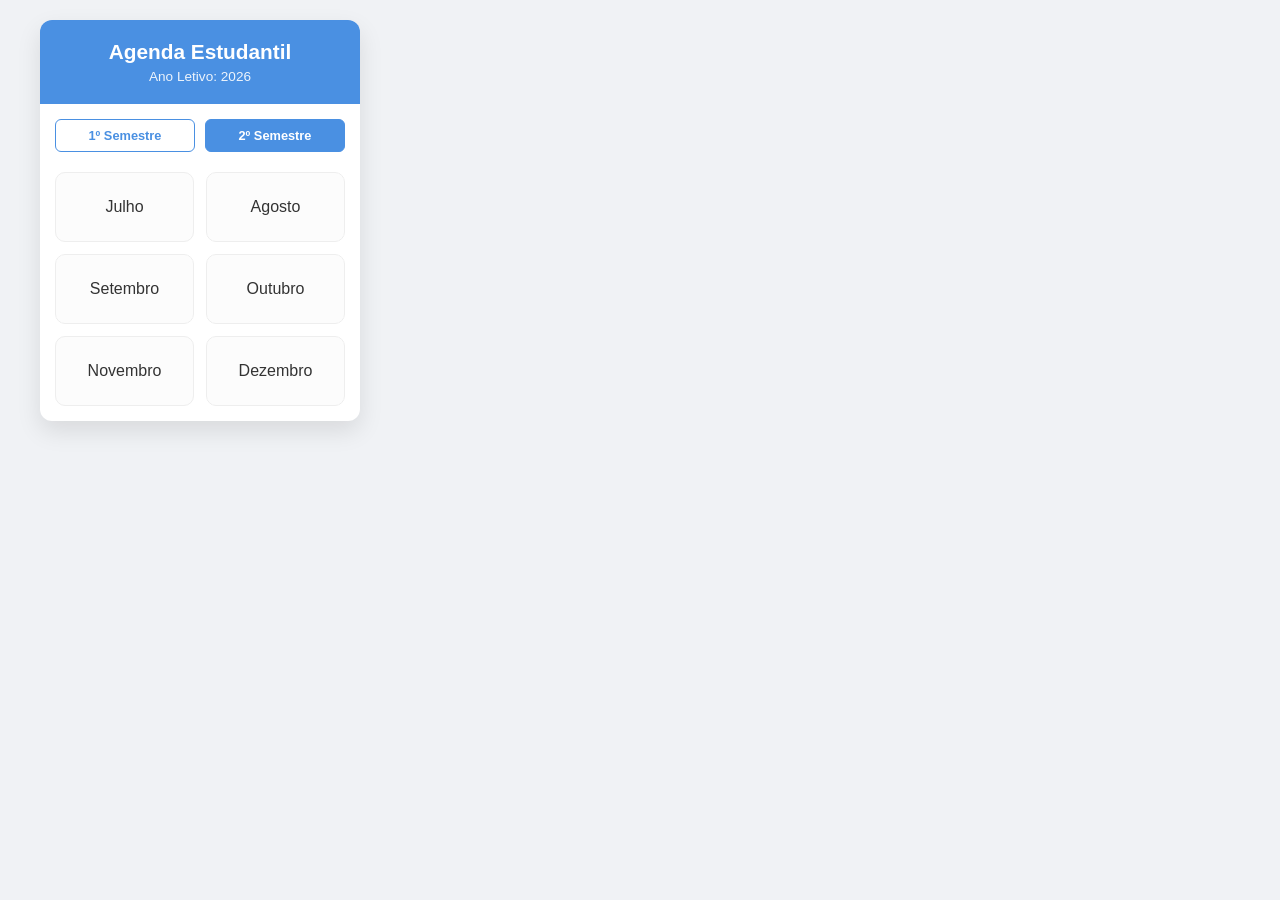
<file: index.html>
<!-- index.html -->
<!DOCTYPE html>
<html lang="pt-BR">
<head>
    <meta charset="UTF-8">
    <meta name="viewport" content="width=device-width, initial-scale=1.0">
    <title>Agenda Estudantil</title>
    
    <link rel="stylesheet" href="css/style.css">
</head>
<body>

    <div class="container">
        
        <header>
            <h1>Agenda Estudantil</h1>
            <span id="ano-atual"></span>
        </header>

        <main>
            <div class="selecao-semestre">
                <button id="btn-1sem" class="btn-semestre ativo">1º Semestre</button>
                <button id="btn-2sem" class="btn-semestre">2º Semestre</button>
            </div>

            <ul class="grid-meses" id="container-meses">
                </ul>
        </main>
    </div>

    <script src="js/main.js"></script>
</body>
</html>
</file>
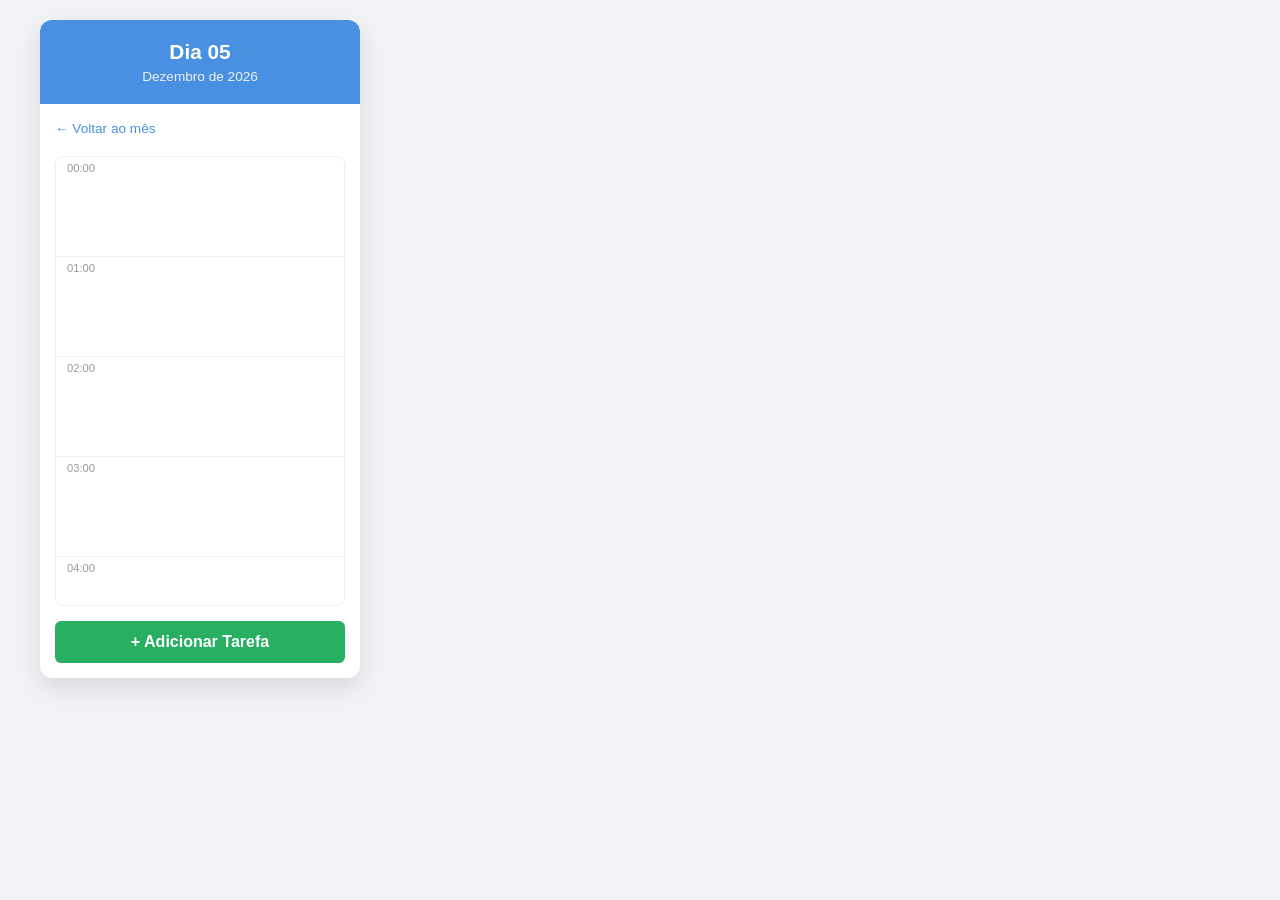
<file: diario.html>
<!-- diario.html -->
<!DOCTYPE html>
<html lang="pt-BR">
<head>
    <meta charset="UTF-8">
    <meta name="viewport" content="width=device-width, initial-scale=1.0">
    <title>Agenda Estudantil - Diário</title>
    
    <link rel="stylesheet" href="css/style.css">
</head>
<body>

    <div class="container">
        
        <header>
            <h1 id="titulo-dia">Dia --</h1>
            <span id="ano-atual">Carregando...</span>
        </header>

        <main>
            <a href="mensal.html" id="btn-voltar-mes" class="btn-voltar">← Voltar ao mês</a>
            
            <div class="timeline" id="container-horas">
                </div>

            <a href="formulario.html" id="link-adicionar" class="btn-adicionar">+ Adicionar Tarefa</a>
        </main>
    </div>

    <script src="js/main.js"></script>
</body>
</html>
</file>
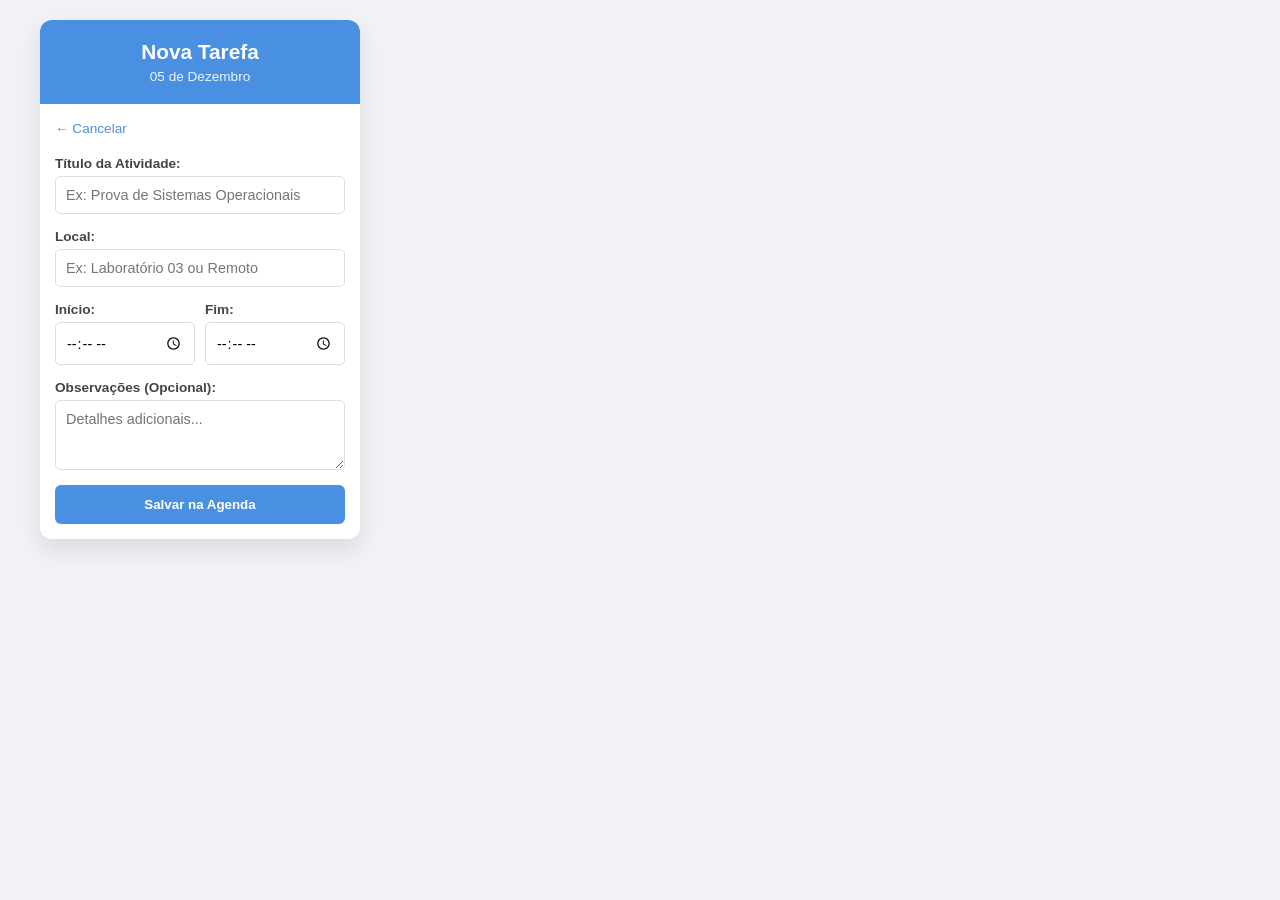
<file: formulario.html>
<!-- formulario.html -->
<!DOCTYPE html>
<html lang="pt-BR">
<head>
    <meta charset="UTF-8">
    <meta name="viewport" content="width=device-width, initial-scale=1.0">
    <title>Agenda Estudantil - Nova Tarefa</title>
    
    <link rel="stylesheet" href="css/style.css">
</head>
<body>
    <div class="container">
        
        <header>
            <h1 id="titulo-form">Nova Tarefa</h1>
            <span id="ano-atual">Carregando...</span>
        </header>

        <main>
            <a href="#" id="btn-cancelar" class="btn-voltar">← Cancelar</a>
            
            <form id="form-tarefa">
                
                <div class="form-grupo">
                    <label for="titulo">Título da Atividade:</label>
                    <input type="text" id="titulo" placeholder="Ex: Prova de Sistemas Operacionais" required>
                </div>

                <div class="form-grupo">
                    <label for="local">Local:</label>
                    <input type="text" id="local" placeholder="Ex: Laboratório 03 ou Remoto">
                </div>

                <div style="display: flex; gap: 10px;">
                    <div class="form-grupo" style="flex: 1;">
                        <label for="hora-inicio">Início:</label>
                        <input type="time" id="hora-inicio" required>
                    </div>
                    <div class="form-grupo" style="flex: 1;">
                        <label for="hora-fim">Fim:</label>
                        <input type="time" id="hora-fim" required>
                    </div>
                </div>

                <div class="form-grupo">
                    <label for="observacoes">Observações (Opcional):</label>
                    <textarea id="observacoes" rows="3" placeholder="Detalhes adicionais..."></textarea>
                </div>

                <button type="submit" class="btn-salvar">Salvar na Agenda</button>
                <button type="button" id="btn-excluir" class="btn-excluir">Excluir Atividade</button>
            </form>
        </main>
    </div>

    <script src="js/main.js"></script>
</body>
</html>
</file>
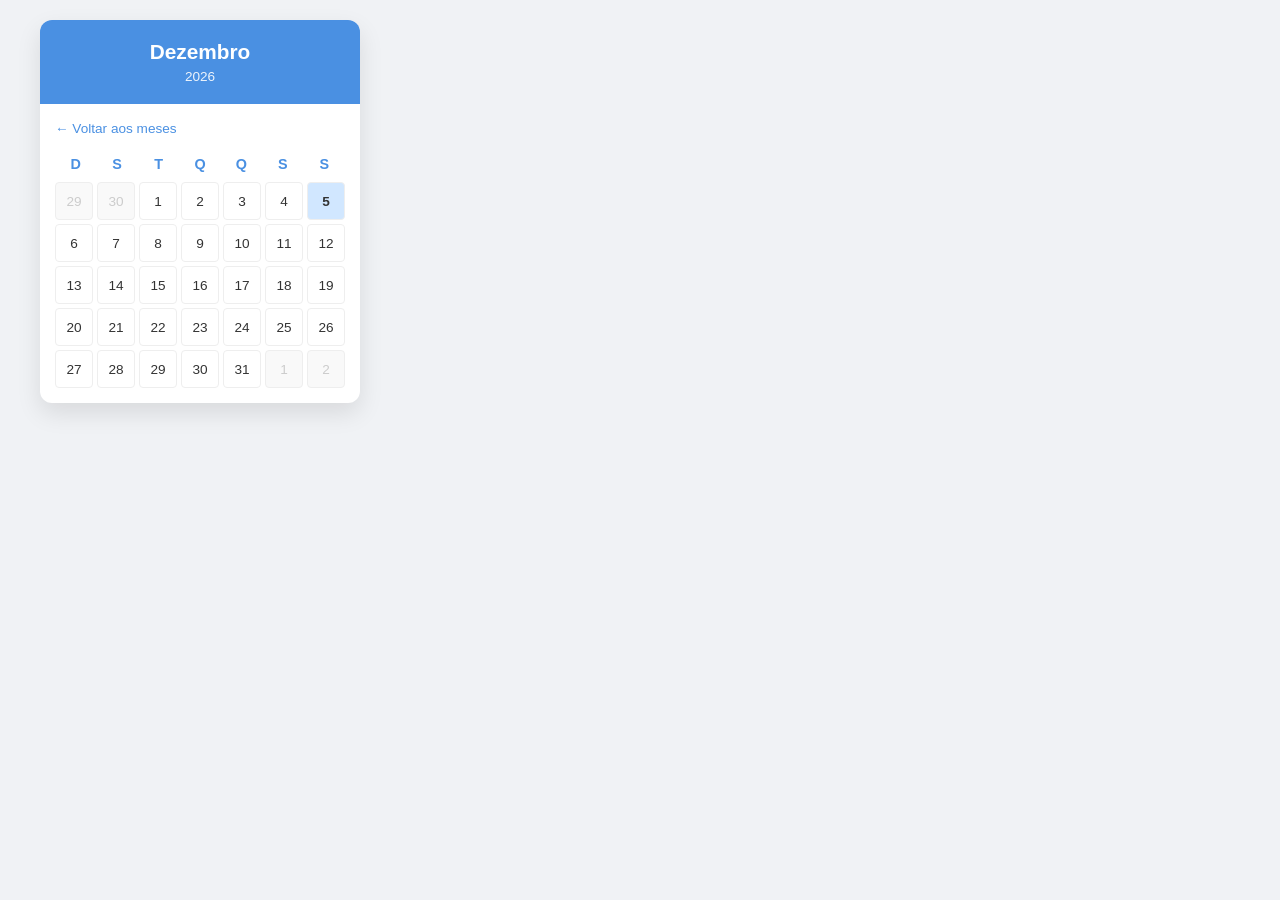
<file: mensal.html>
<!-- mensal.html -->
<!DOCTYPE html>
<html lang="pt-BR">
<head>
    <meta charset="UTF-8">
    <meta name="viewport" content="width=device-width, initial-scale=1.0">
    <title>Agenda Estudantil - Mensal</title>
    
    <link rel="stylesheet" href="css/style.css">
</head>
<body>

    <div class="container">
        
        <header>
            <h1 id="nome-mes">Mês</h1>
            <span id="ano-atual">2026</span>
        </header>

        <main>
            <a href="index.html" class="btn-voltar">← Voltar aos meses</a>
            
            <div class="semana-cabecalho">
                <span>D</span><span>S</span><span>T</span><span>Q</span><span>Q</span><span>S</span><span>S</span>
            </div>

            <ul class="grid-dias" id="container-dias">
                </ul>
        </main>
    </div>

    <script src="js/main.js"></script>
</body>
</html>
</file>
<file: css/style.css>
/* Reset básico */
* {
    margin: 0;
    padding: 0;
    box-sizing: border-box;
    font-family: 'Segoe UI', Tahoma, Geneva, Verdana, sans-serif;
}

body {
    background-color: #f0f2f5;
    display: flex;
    justify-content: flex-start;
    align-items: flex-start;
    min-height: 100vh;
    padding: 20px 20px 20px 40px;
}

/* Container fixo de 320px simula a largura de um celular */
.container {
    width: 320px;
    background-color: #ffffff;
    border-radius: 12px;
    box-shadow: 0 10px 25px rgba(0,0,0,0.1);
    overflow: hidden;
    display: flex;
    flex-direction: column;
}

header {
    background-color: #4a90e2;
    color: white;
    padding: 20px 15px;
    text-align: center;
}

header h1 {
    font-size: 1.3rem;
    margin-bottom: 5px;
}

#ano-atual {
    font-weight: 400;
    font-size: 0.85rem;
    opacity: 0.9;
    display: block;
}

main {
    padding: 15px;
}

/* Link de voltar usado em todas as sub-páginas */
.btn-voltar {
    display: inline-block;
    margin-bottom: 20px;
    text-decoration: none;
    color: #4a90e2;
    font-size: 0.85rem;
}

/* Alternador de semestre na tela inicial */
.selecao-semestre {
    display: flex;
    gap: 10px;
    margin-bottom: 20px;
}

.btn-semestre {
    flex: 1;
    padding: 8px;
    border: 1.5px solid #4a90e2;
    background: white;
    color: #4a90e2;
    border-radius: 6px;
    cursor: pointer;
    font-weight: bold;
    font-size: 0.8rem;
    transition: 0.3s;
}

.btn-semestre.ativo {
    background: #4a90e2;
    color: white;
}

/* Grid 2 colunas dos meses */
.grid-meses {
    display: grid;
    grid-template-columns: 1fr 1fr;
    gap: 12px;
    list-style: none;
}

.grid-meses li a {
    display: flex;
    align-items: center;
    justify-content: center;
    background-color: #fcfcfc;
    color: #333;
    text-decoration: none;
    height: 70px;
    border-radius: 10px;
    border: 1px solid #eee;
    font-weight: 500;
    transition: all 0.2s ease;
}

/* Cabeçalho D S T Q Q S S do calendário */
.semana-cabecalho {
    display: grid;
    grid-template-columns: repeat(7, 1fr);
    text-align: center;
    font-weight: bold;
    color: #4a90e2;
    font-size: 0.9rem;
    margin-bottom: 10px;
}

/* Grid 7 colunas do calendário mensal */
.grid-dias {
    display: grid;
    grid-template-columns: repeat(7, 1fr);
    gap: 4px;
    list-style: none;
}

.grid-dias li {
    aspect-ratio: 1 / 1;
    display: flex;
    align-items: center;
    justify-content: center;
    border: 1px solid #eee;
    border-radius: 4px;
    font-size: 0.85rem;
    position: relative;
}

/* Dias fora do mês atual (início e fim do grid) */
.dia-vazio {
    background-color: #f9f9f9;
    color: #ccc;
}

.grid-dias li a {
    width: 100%;
    height: 100%;
    display: flex;
    align-items: center;
    justify-content: center;
    text-decoration: none;
    color: #333;
    z-index: 1;
}

/* Destaque para dias que têm ao menos uma tarefa cadastrada */
.dia-com-tarefa {
    background-color: #d1e7ff !important;
    font-weight: bold;
    color: #4a90e2 !important;
}

/* Área scrollável da timeline — altura máxima para caber na tela */
#container-horas {
    position: relative;
    max-height: 450px;
    overflow-y: auto;
    border: 1px solid #eee;
    border-radius: 8px;
    background: #fff;
}

/* Faixa de cada hora na timeline */
.bloco-hora {
    display: flex;
    align-items: flex-start;
    border-bottom: 1px solid #f0f0f0;
}

.label-hora {
    width: 50px;
    font-size: 0.7rem;
    color: #999;
    text-align: center;
    padding-top: 5px;
    background: #fff;
}

/* Card de tarefa posicionado absolutamente via JS com base no horário.
   top e height são calculados em pixels proporcionais à duração. */
.tarefa-card {
    position: absolute;
    left: 65px;
    right: 10px;
    background-color: #e8f2ff;
    color: #2c5282;
    border: 1px solid #b8c9de;
    border-left: 4px solid #4a90e2;
    border-radius: 8px;
    padding: 6px 10px;
    z-index: 10;
    box-shadow: 0 2px 5px rgba(0,0,0,0.07);
    box-sizing: border-box;
    overflow: hidden;
    display: flex;
    flex-direction: column;
    justify-content: flex-start;
    cursor: pointer;
    transition: box-shadow 0.2s, background-color 0.15s;
}

.tarefa-card:hover {
    background-color: #d6eaff;
    box-shadow: 0 4px 12px rgba(74, 144, 226, 0.28);
    z-index: 20;
}

.tarefa-card:active {
    background-color: #c2deff;
    transform: scale(0.99);
}

/* Conteúdo do card normal (tarefas >= ~45 min) */
.info-tarefa {
    display: flex;
    flex-direction: column;
    align-items: flex-start;
    text-align: left;
    width: 100%;
}

.info-tarefa strong {
    font-size: 0.85rem;
    line-height: 1.2;
    margin-bottom: 3px;
    white-space: normal;
    word-wrap: break-word;
    display: block;
}

.info-tarefa small {
    font-size: 0.72rem;
    color: #5a7da9;
    font-weight: 500;
}

/* Layout compacto para tarefas curtas (< ~45 min):
   título e horário ficam lado a lado numa única linha */
.card-linha-unica {
    display: flex;
    align-items: center;
    gap: 6px;
    width: 100%;
    height: 100%;
    overflow: hidden;
}

.card-titulo {
    font-size: 0.76rem;
    font-weight: 600;
    white-space: nowrap;
    overflow: hidden;
    text-overflow: ellipsis;
    flex: 1;
    min-width: 0;
}

.card-horario {
    font-size: 0.68rem;
    color: #5a7da9;
    font-weight: 500;
    white-space: nowrap;
    flex-shrink: 0;
}

/* Botão de adicionar nova tarefa */
.btn-adicionar {
    display: block;
    background-color: #27ae60;
    color: white;
    text-align: center;
    padding: 12px;
    text-decoration: none;
    border-radius: 6px;
    margin-top: 15px;
    font-weight: bold;
    transition: background 0.3s;
}

.btn-adicionar:hover {
    background-color: #219150;
}

/* Campos do formulário */
.form-grupo {
    margin-bottom: 15px;
    display: flex;
    flex-direction: column;
}

.form-grupo label {
    font-size: 0.85rem;
    font-weight: bold;
    margin-bottom: 5px;
    color: #444;
}

.form-grupo input, .form-grupo textarea {
    padding: 10px;
    border: 1px solid #ddd;
    border-radius: 5px;
    font-size: 0.9rem;
    outline-color: #4a90e2;
}

.btn-salvar {
    background-color: #4a90e2;
    color: white;
    border: none;
    padding: 12px;
    border-radius: 6px;
    font-weight: bold;
    width: 100%;
    cursor: pointer;
    transition: background 0.3s;
}

.btn-salvar:hover {
    background-color: #357abd;
}

/* Botão de exclusão — só aparece no modo de edição (display alterado via JS).
   Estilo outline vermelho para deixar claro que é uma ação destrutiva. */
.btn-excluir {
    display: none;
    background-color: #fff;
    color: #e74c3c;
    border: 1.5px solid #e74c3c;
    padding: 11px;
    border-radius: 6px;
    font-weight: bold;
    width: 100%;
    cursor: pointer;
    margin-top: 10px;
    transition: background 0.2s, color 0.2s;
}

.btn-excluir:hover {
    background-color: #e74c3c;
    color: white;
}
</file>
